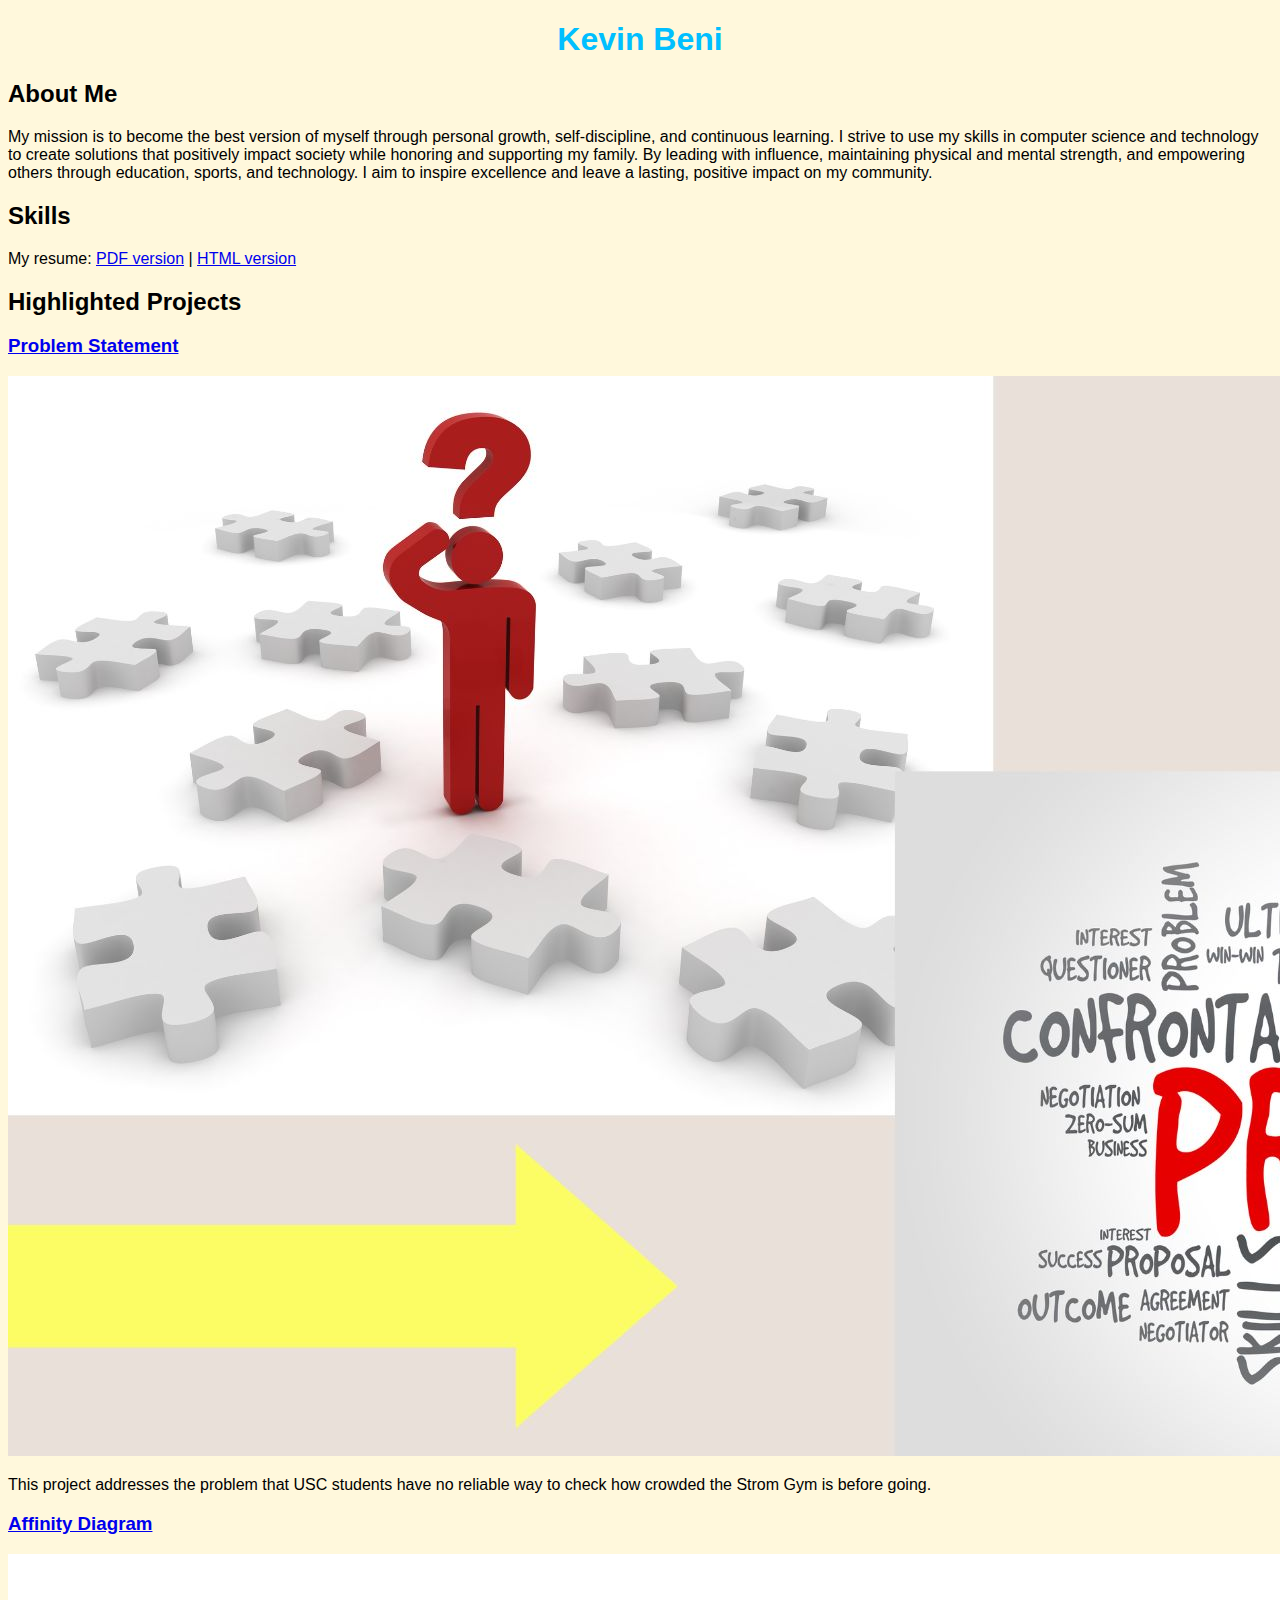
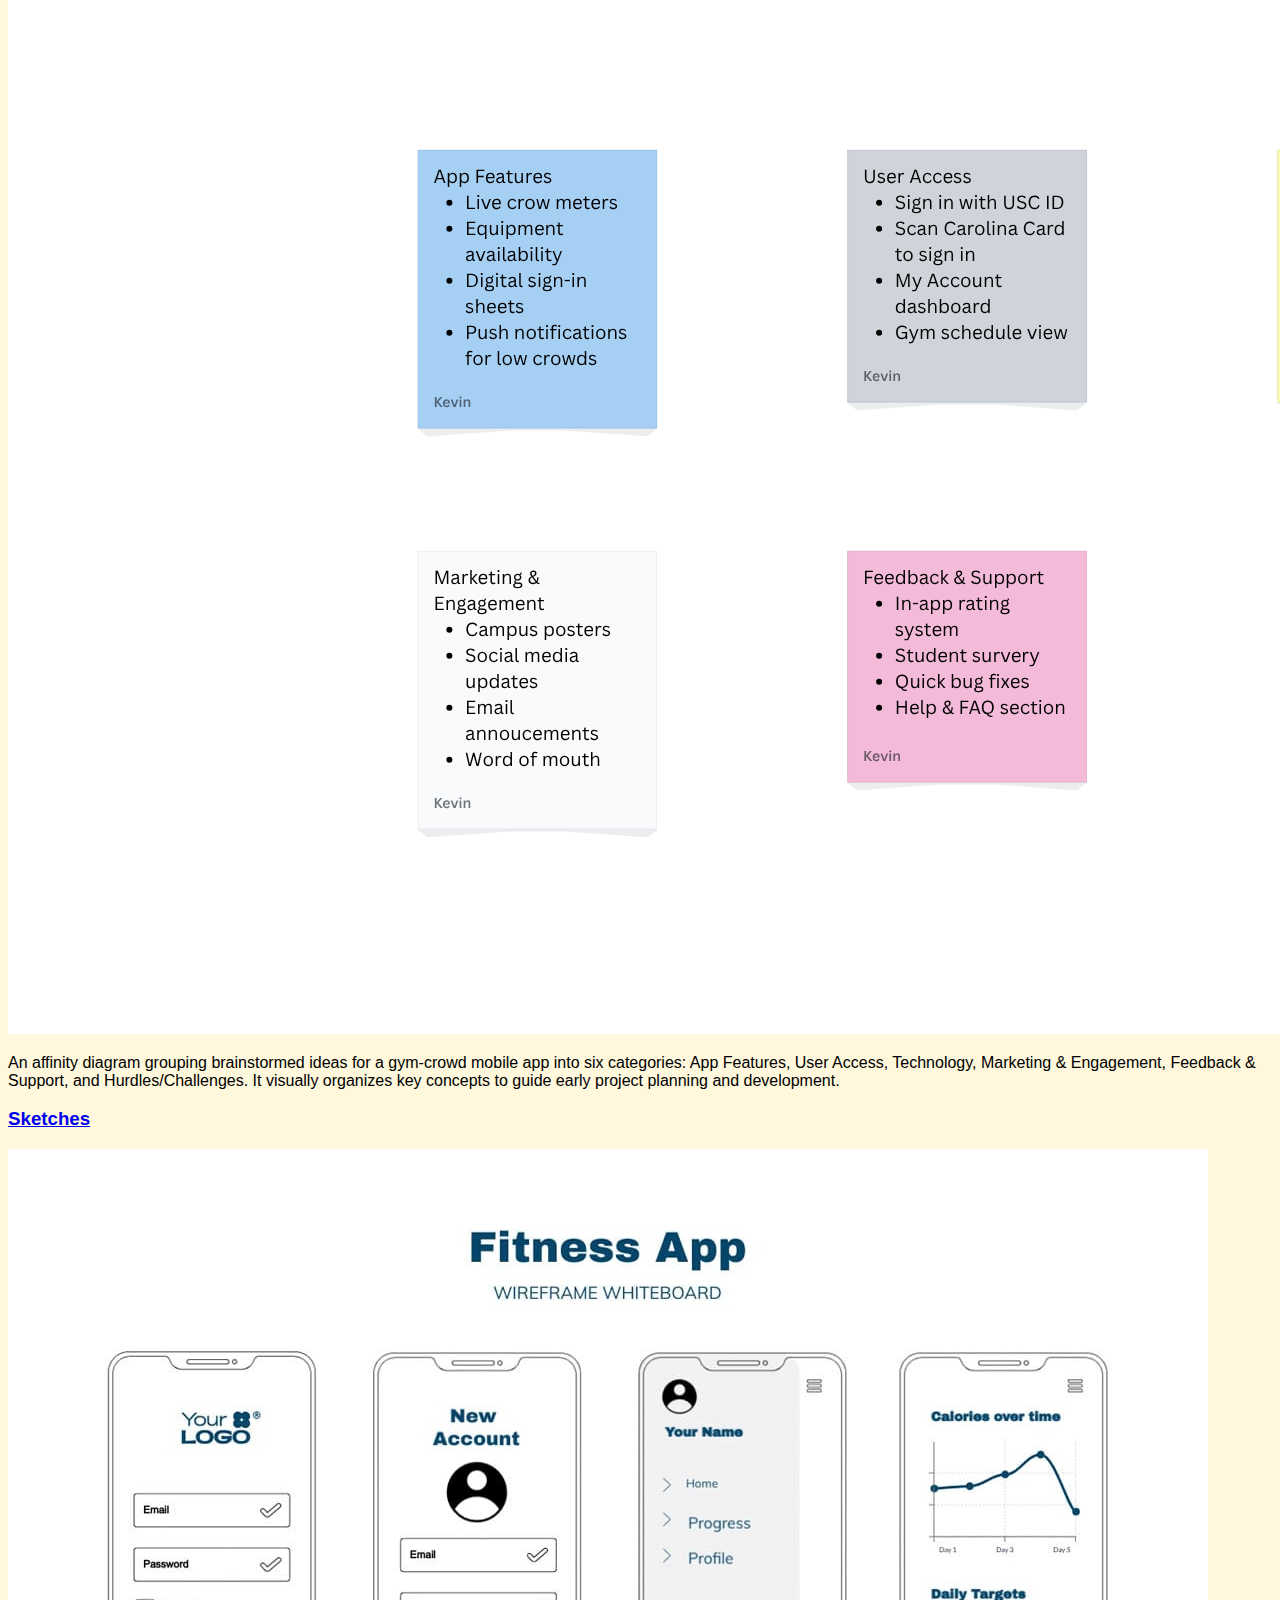
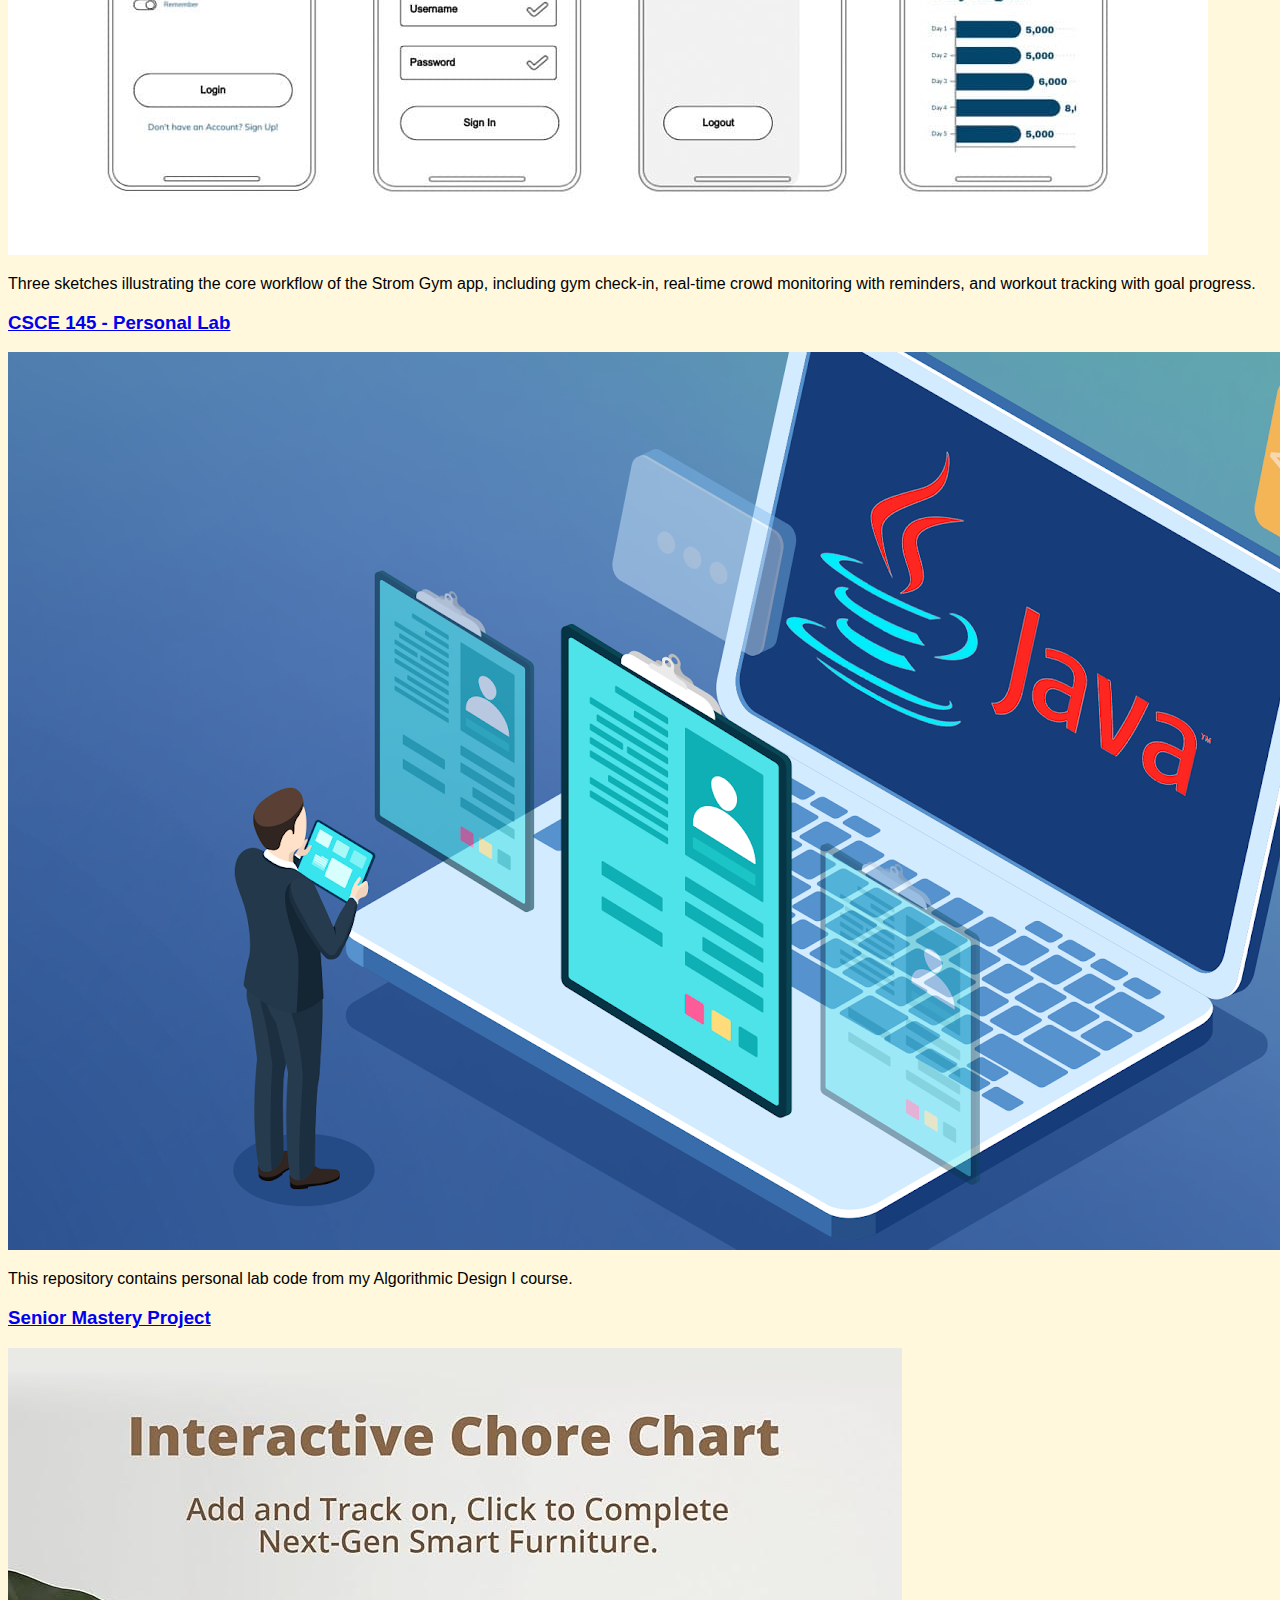
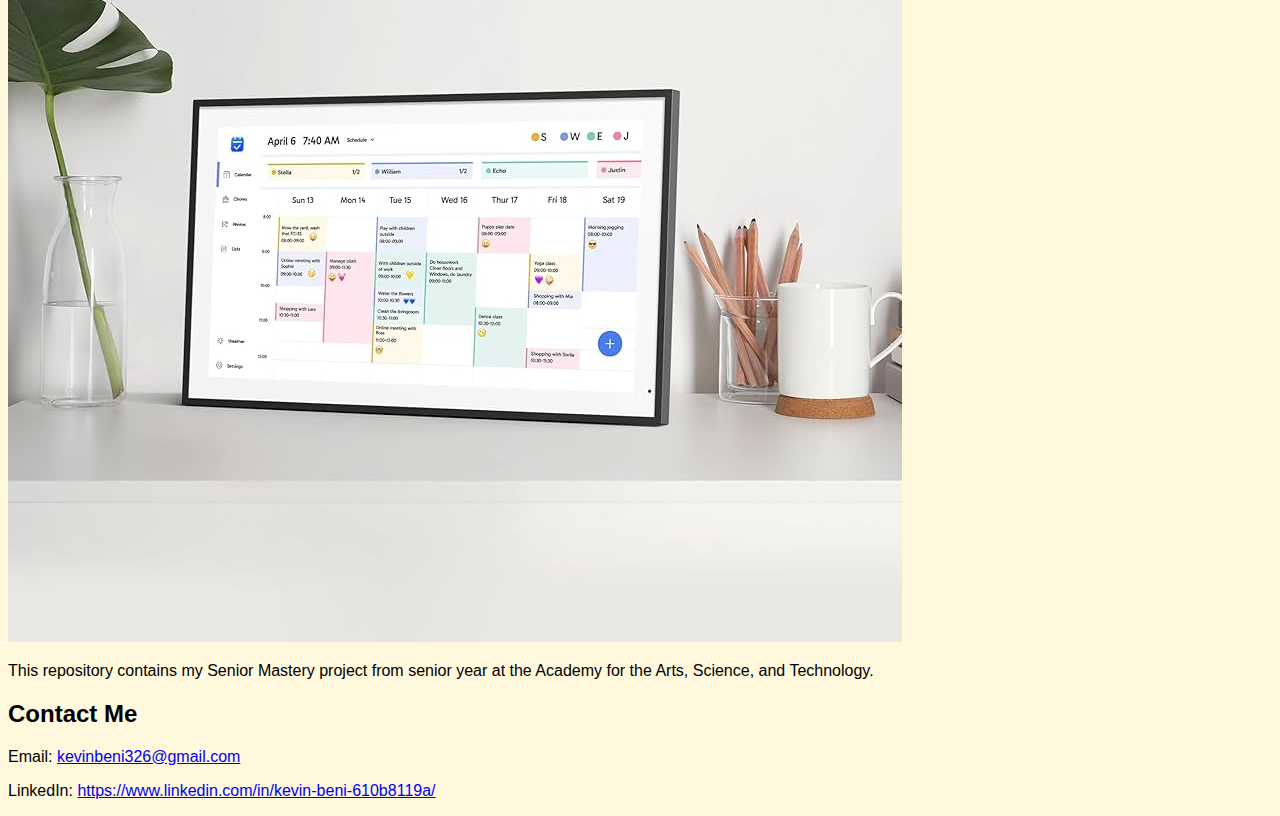
<file: index.html>
<!DOCTYPE html>
<html>
    <head>
        <title>CSCE 190: Kevin Beni</title>
        <link rel="stylesheet" href="styles.css">
    </head>
    
    <body>
        <h1>Kevin Beni</h1>
        <div class="about">
            <h2>About Me</h2>
            <p>My mission is to become the best version of myself through personal growth, self-discipline, and continuous learning.
            I strive to use my skills in computer science and technology to create solutions that positively impact society while honoring and supporting my family.
            By leading with influence, maintaining physical and mental strength, and empowering others through education, sports, and technology.
            I aim to inspire excellence and leave a lasting, positive impact on my community. </p>
        </div>
        
        <div class="skills">
            <h2>Skills</h2>
            <span>
                My resume: <a href="Files/Kevin Beni Resume.pdf">PDF version</a> | <a href="divisionresume.html">HTML version</a>
            </span>
        </div>
        
        <div class="projects">
            <h2>Highlighted Projects</h2>
            
            <!-- Problem Statement Assignment -->
            <section class="project">
            <a href="Files/DetailedProblemStatement.pdf">
                <h3>Problem Statement</h3>
            </a>
            <a href="Files/DetailedProblemStatement.pdf">
                <img src="Image/Problem.jpg">
            </a>
            <p>This project addresses the problem that USC students have no reliable way to check how crowded the Strom Gym is before going.</p>
            </section>
            
            <!--Affinity Diagram Assignment -->
            <section class="project">
                <a href="Files/Affinity Document.pdf">
                    <h3>Affinity Diagram</h3>
                </a>
                <a href="Files/Affinity Document.pdf">
                    <img src="Image/Affinity Diagram.png">
                </a>
            <p>An affinity diagram grouping brainstormed ideas for a gym-crowd mobile app into six categories: 
                App Features, User Access, Technology, Marketing & Engagement, Feedback & Support, and Hurdles/Challenges. 
                It visually organizes key concepts to guide early project planning and development.</p>
            </section>
            
            <!--Sketches Assignment-->
            <!--Banani (AI tool to generate the sketches)-->
            <section class="project">
            <a href="Files/Sketches.pdf">
                <h3>Sketches</h3>
            </a>
            <a href="Files/Sketches.pdf">
                <img src="Image/Sketch1.jpg">
            </a>
            <p>Three sketches illustrating the core workflow of the Strom Gym app, including gym check-in, real-time crowd monitoring with reminders, and workout tracking with goal progress.</p>
            </section>

            <!-- Repositories assignment -->
            <section class="project">
                <a href="https://github.com/kevinbenii/CSCE-145-009"> 
                    <h3>CSCE 145 - Personal Lab</h3>
                </a>
                <a href="https://github.com/kevinbenii/CSCE-145-009">
                    <img src="Image/CSCE145.png">
                </a>
                <p>This repository contains personal lab code from my Algorithmic Design I course.</p>
            </section>

            <section class="project">
                <a href="https://github.com/kevinbenii/kevinbeni"> 
                    <h3>Senior Mastery Project</h3>
                </a>
                <a href="https://github.com/kevinbenii/kevinbeni">
                    <img src="Image/Chore Chart.jpg">
                </a>
                <p>This repository contains my Senior Mastery project from senior year at the Academy for the Arts, Science, and Technology.</p>
            </section>
        </div>
        
        <div class="contact">
            <h2>Contact Me</h2>
            <p>Email: <a href="mailto:kevinbeni326@gmail.com">kevinbeni326@gmail.com</a></p>
            <p>LinkedIn: <a href="https://www.linkedin.com/in/kevin-beni-610b8119a/" target="_blank">
                https://www.linkedin.com/in/kevin-beni-610b8119a/
            </a></p>
        </div>
    </body>
</html>
</file>
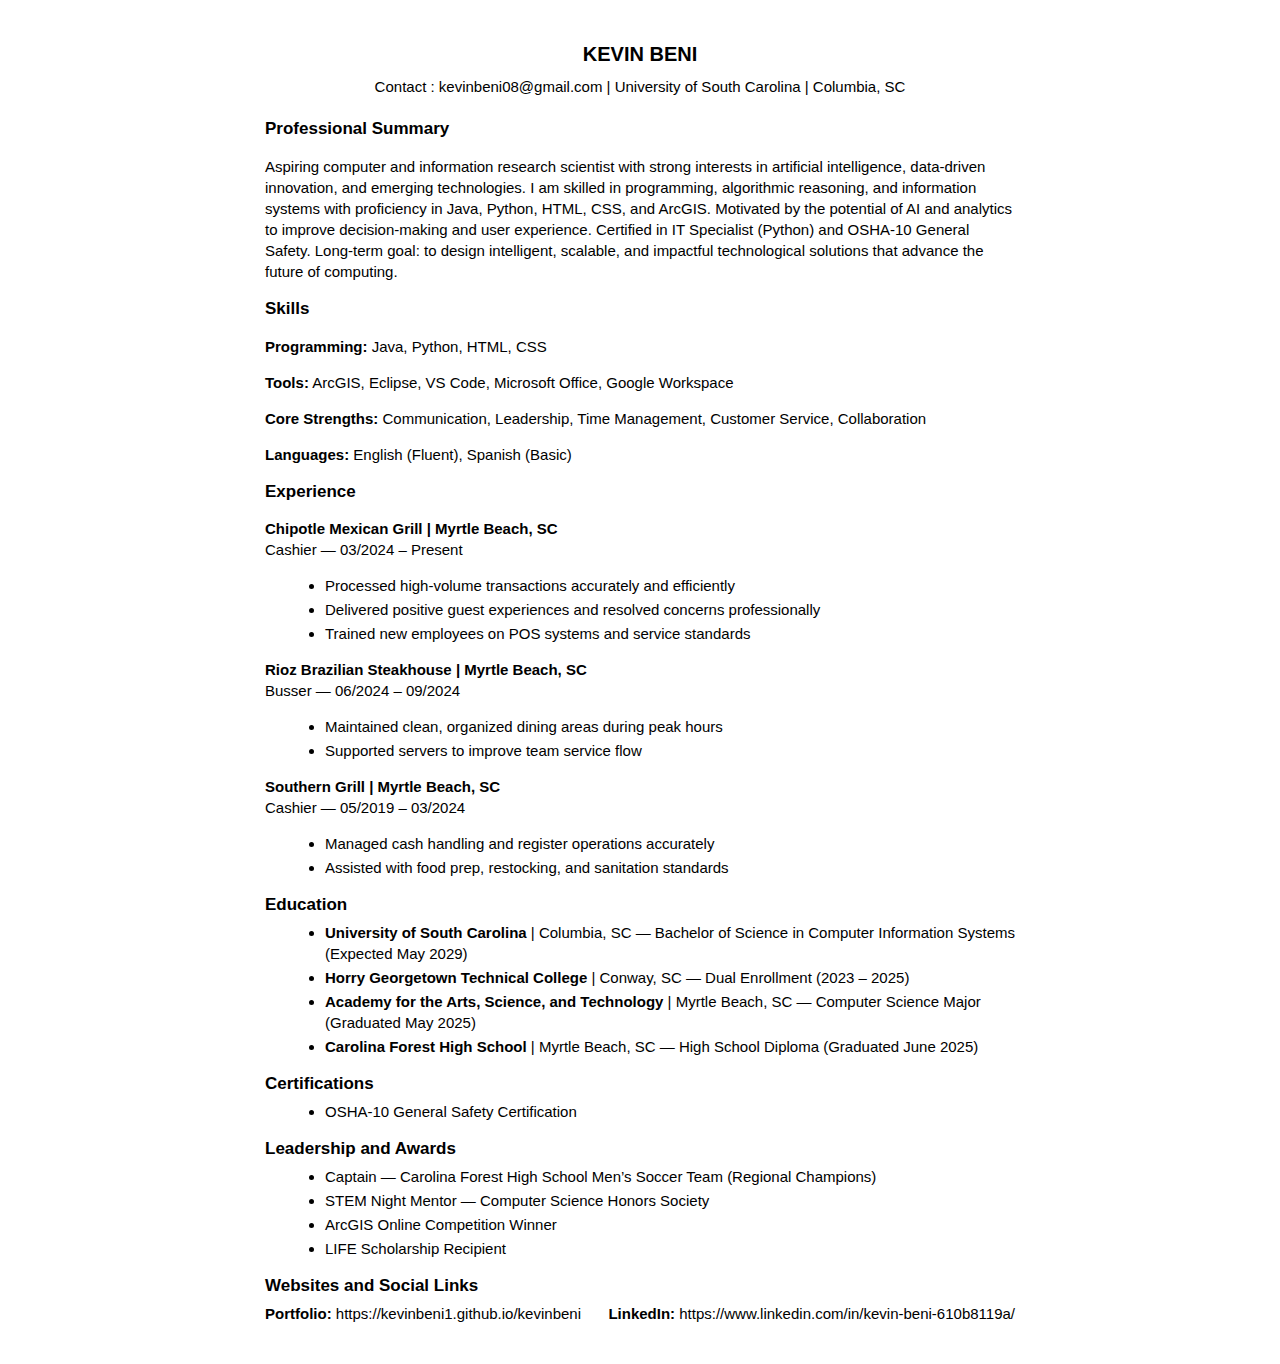
<file: divisionresume.html>
<!DOCTYPE html>
<html lang="en">
<head>
    <meta charset="UTF-8">
    <title>Kevin Beni – Resume</title>
    <link rel="stylesheet" href="divisionresume_style.css">
</head>
<body>

    <header class="resume-header">
        <div class="name">KEVIN BENI</div>
        <div class="contact">
            Contact : <a href="mailto:kevinbeni08@gmail.com">kevinbeni08@gmail.com</a> |
            University of South Carolina | Columbia, SC
        </div>
    </header>

    <main>

        <!-- Professional Summary -->
        <div class="section">
            <div class="section-title">Professional Summary</div>
            <div class="section-content">
                <p>
                    Aspiring computer and information research scientist with strong interests in artificial intelligence,
                    data-driven innovation, and emerging technologies. I am skilled in programming, algorithmic reasoning,
                    and information systems with proficiency in Java, Python, HTML, CSS, and ArcGIS. Motivated by the 
                    potential of AI and analytics to improve decision-making and user experience. Certified in IT Specialist 
                    (Python) and OSHA-10 General Safety. Long-term goal: to design intelligent, scalable, and impactful 
                    technological solutions that advance the future of computing.
                </p>
            </div>
        </div>

        <!-- Skills -->
        <div class="section">
            <div class="section-title">Skills</div>
            <div class="section-content">
                <p><strong>Programming:</strong> Java, Python, HTML, CSS</p>
                <p><strong>Tools:</strong> ArcGIS, Eclipse, VS Code, Microsoft Office, Google Workspace</p>
                <p><strong>Core Strengths:</strong> Communication, Leadership, Time Management, Customer Service, Collaboration</p>
                <p><strong>Languages:</strong> English (Fluent), Spanish (Basic)</p>
            </div>
        </div>

        <!-- Experience -->
        <div class="section">
            <div class="section-title">Experience</div>
            <div class="section-content">

                <p><strong>Chipotle Mexican Grill | Myrtle Beach, SC</strong><br>
                Cashier — 03/2024 – Present</p>
                <ul>
                    <li>Processed high-volume transactions accurately and efficiently</li>
                    <li>Delivered positive guest experiences and resolved concerns professionally</li>
                    <li>Trained new employees on POS systems and service standards</li>
                </ul>

                <p><strong>Rioz Brazilian Steakhouse | Myrtle Beach, SC</strong><br>
                Busser — 06/2024 – 09/2024</p>
                <ul>
                    <li>Maintained clean, organized dining areas during peak hours</li>
                    <li>Supported servers to improve team service flow</li>
                </ul>

                <p><strong>Southern Grill | Myrtle Beach, SC</strong><br>
                Cashier — 05/2019 – 03/2024</p>
                <ul>
                    <li>Managed cash handling and register operations accurately</li>
                    <li>Assisted with food prep, restocking, and sanitation standards</li>
                </ul>

            </div>
        </div>

        <!-- Education -->
        <div class="section">
            <div class="section-title">Education</div>
            <div class="section-content">
                <ul>
                    <li><strong>University of South Carolina</strong> | Columbia, SC — Bachelor of Science in Computer Information Systems (Expected May 2029)</li>
                    <li><strong>Horry Georgetown Technical College</strong> | Conway, SC — Dual Enrollment (2023 – 2025)</li>
                    <li><strong>Academy for the Arts, Science, and Technology</strong> | Myrtle Beach, SC — Computer Science Major (Graduated May 2025)</li>
                    <li><strong>Carolina Forest High School</strong> | Myrtle Beach, SC — High School Diploma (Graduated June 2025)</li>
                </ul>
            </div>
        </div>

        <!-- Certifications -->
        <div class="section">
            <div class="section-title">Certifications</div>
            <div class="section-content">
                <ul>
                    <li>OSHA-10 General Safety Certification</li>
                </ul>
            </div>
        </div>

        <!-- Leadership -->
        <div class="section">
            <div class="section-title">Leadership and Awards</div>
            <div class="section-content">
                <ul>
                    <li>Captain — Carolina Forest High School Men’s Soccer Team (Regional Champions)</li>
                    <li>STEM Night Mentor — Computer Science Honors Society</li>
                    <li>ArcGIS Online Competition Winner</li>
                    <li>LIFE Scholarship Recipient</li>
                </ul>
            </div>
        </div>

        <!-- Websites & Social Links -->
        <!-- I used ChatGPT to keep the Portfolio and LinkedIn on the same line -->
        <div class="section">
            <div class="section-title">Websites and Social Links</div>
            <div class="section-content">

                <div class="links-inline">
                    <span>
                        <strong>Portfolio:</strong>
                        <a href="https://kevinbeni1.github.io/kevinbeni" target="_blank">
                            https://kevinbeni1.github.io/kevinbeni
                        </a>
                    </span>

                    <span class="spacer"></span>

                    <span>
                        <strong>LinkedIn:</strong>
                        <a href="https://www.linkedin.com/in/kevin-beni-610b8119a/" target="_blank">
                            https://www.linkedin.com/in/kevin-beni-610b8119a/
                        </a>
                    </span>
                </div>

            </div>
        </div>

    </main>

</body>
</html>
</file>
<file: styles.css>
body {
    background: cornsilk;
    font-family: Arial, Helvetica, sans-serif;
}
h1 {
    color: deepskyblue;
    text-align: center;
}
</file>
<file: divisionresume_style.css>
body {
    font-family: "Aptos", Arial, sans-serif;
    margin: 40px auto;
    max-width: 750px;
    color: #000;
    background: #fff;
    line-height: 1.4;
}

.resume-header {
    text-align: center;
    margin-top: 0;
    margin-bottom: 20px;
}

.name {
    font-size: 20px;
    font-weight: bold;
    margin: 0;
}

.contact {
    font-size: 15px;
    margin-top: 8px;
    margin-bottom: 0;
}

.contact a {
    text-decoration: none;
    color: #000;
}

.section {
    margin-bottom: 15px;
}

.section-title {
    font-weight: bold;
    font-size: 17px;
    margin-top: 10px;
    margin-bottom: 5px;
    color: #000;
}

.section-content {
    font-size: 15px;
}

ul {
    margin-left: 20px;
    margin-top: 5px;
}

li {
    margin-bottom: 3px;
}

a {
    color: #000;
    text-decoration: none;
}

a:hover {
    text-decoration: underline;
}

/* I used ChatGPT to keep the Portfolio and LinkedIn on the same line */
.links-inline {
    display: flex;
    align-items: center;
    width: 100%;
    white-space: nowrap;
    font-size: 15px;
}

.spacer {
    flex: 1;
}
</file>
